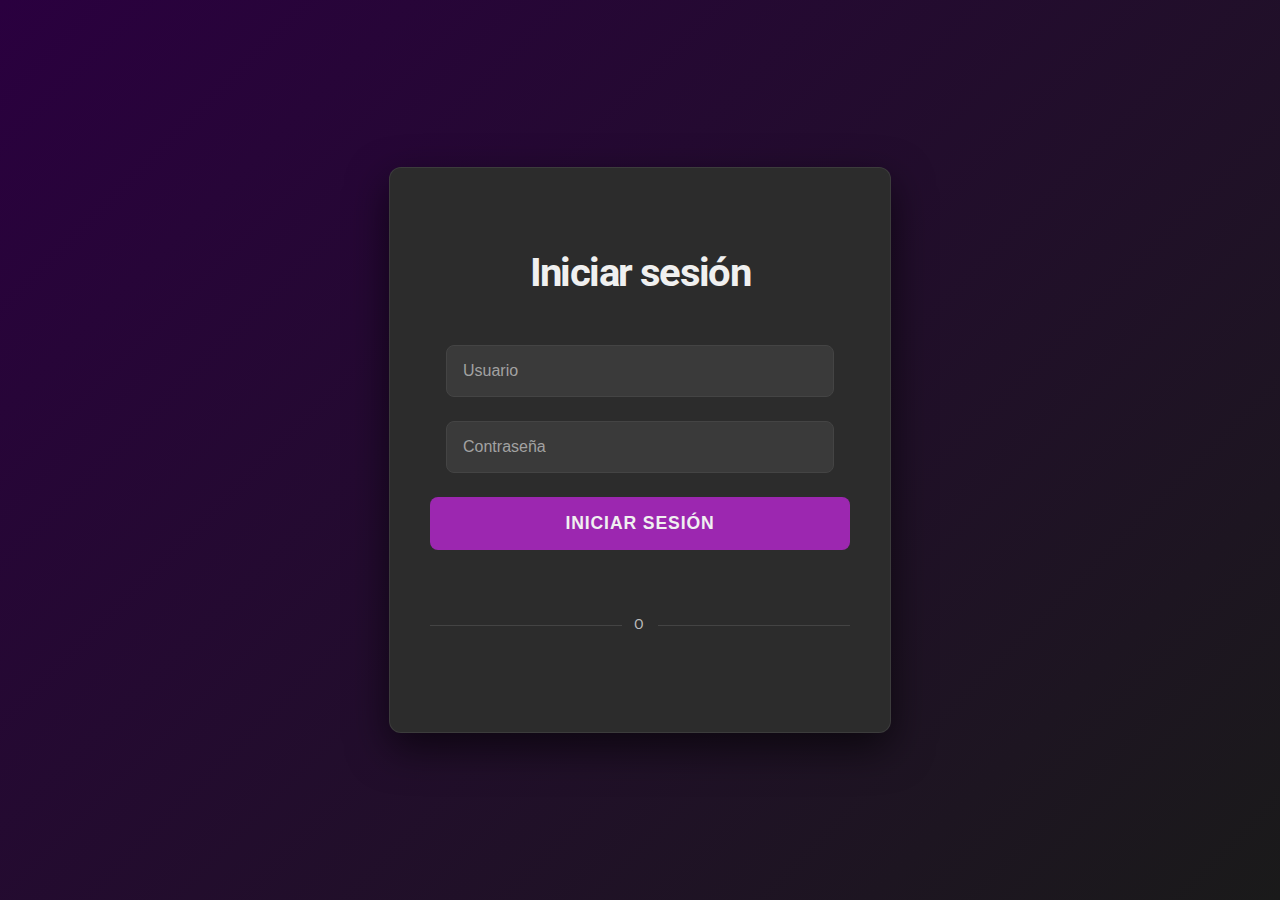
<file: index.html>
<!DOCTYPE html>
<html lang="es">
<head>
  <meta charset="UTF-8">
  <title>Login</title>
  <link rel="stylesheet" href="css/estiloslogin.css">
  <script src="https://accounts.google.com/gsi/client" async defer></script>
  
</head>
<body>

<div class="login-container">
  <h2>Iniciar sesión</h2>

  <!-- Formulario tradicional -->
  <input type="text" id="usuario" placeholder="Usuario" />
  <input type="password" id="clave" placeholder="Contraseña" />
  <button onclick="loginTradicional()">Iniciar sesión</button>

  <div class="divider"><span>O</span></div>

  <!-- Botón de login con Google -->
  <div id="g_id_onload"
       data-client_id="503082188022-e8hjvf387g38g8f6d4c5jae4incgt239.apps.googleusercontent.com"
       data-context="signin"
       data-callback="handleCredentialResponse"
       data-auto_prompt="false">
  </div>

  <div class="g_id_signin"
       data-type="standard"
       data-shape="rectangular"
       data-theme="outline"
       data-text="sign_in_with"
       data-size="large">
  </div>
</div>

<script>
  function loginTradicional() {
    const user = document.getElementById("usuario").value;
    const pass = document.getElementById("clave").value;

    if (user === "admin" && pass === "1234") {
      alert("Login exitoso como " + user);
      // Aquí podrías redirigir o guardar sesión
      localStorage.setItem("nombre", user);
      localStorage.setItem("email", user + "@example.com");
      window.location.href = "bienvenida.html";
    } else {
      alert("Usuario o contraseña incorrectos");
    }
  }

  function handleCredentialResponse(response) {
    const jwt = response.credential;
    const payload = JSON.parse(atob(jwt.split('.')[1]));

    localStorage.setItem("nombre", payload.name);
    localStorage.setItem("email", payload.email);
    localStorage.setItem("foto", payload.picture);
    window.location.href = "bienvenida.html";
  }

</script>

</body>
</html>
</file>
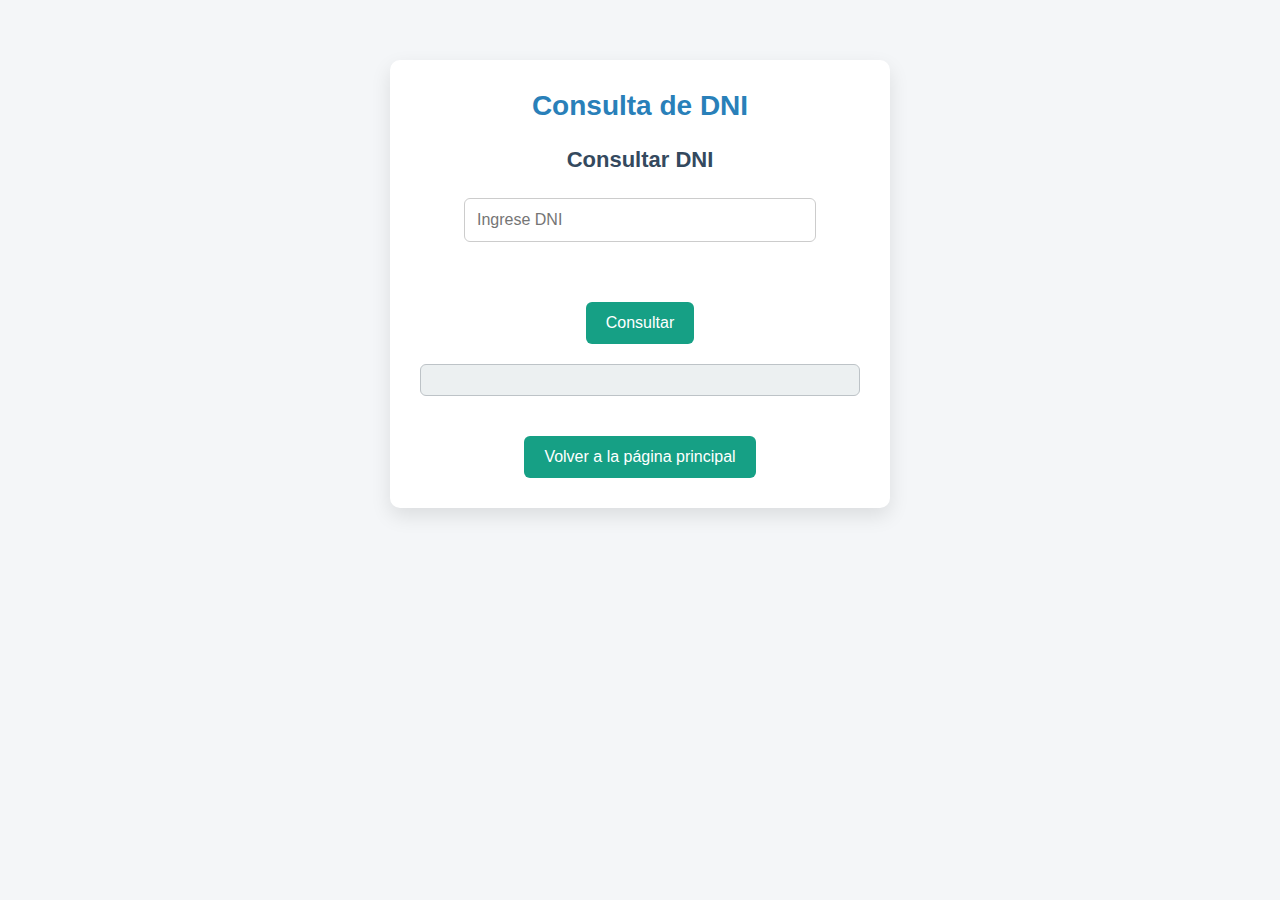
<file: dni.html>
<!DOCTYPE html>
<html lang="es">
<head>
  <meta charset="UTF-8">
  <meta name="viewport" content="width=device-width, initial-scale=1">
  <title>Consulta de DNI y RUC</title>
  <link rel="stylesheet" href="css/estilodni.css">
</head>
<body>
  <div class="container">
    <h1>Consulta de DNI </h1>

    <div class="form-container">
      <!-- DNI -->
      <div class="card">
        <h2>Consultar DNI</h2>
        <input type="text" id="dni" placeholder="Ingrese DNI">
        <button onclick="consultarDNI()">Consultar</button>
        <div id="resultado-dni" class="resultado"></div>
      </div>

    

  <script src="js/script.js"></script>

    <!-- Botón para volver a la página principal -->
<div>
    <button onclick="location.href='bienvenida.html'">Volver a la página principal</button>
</div>
</body>
</html>
</file>
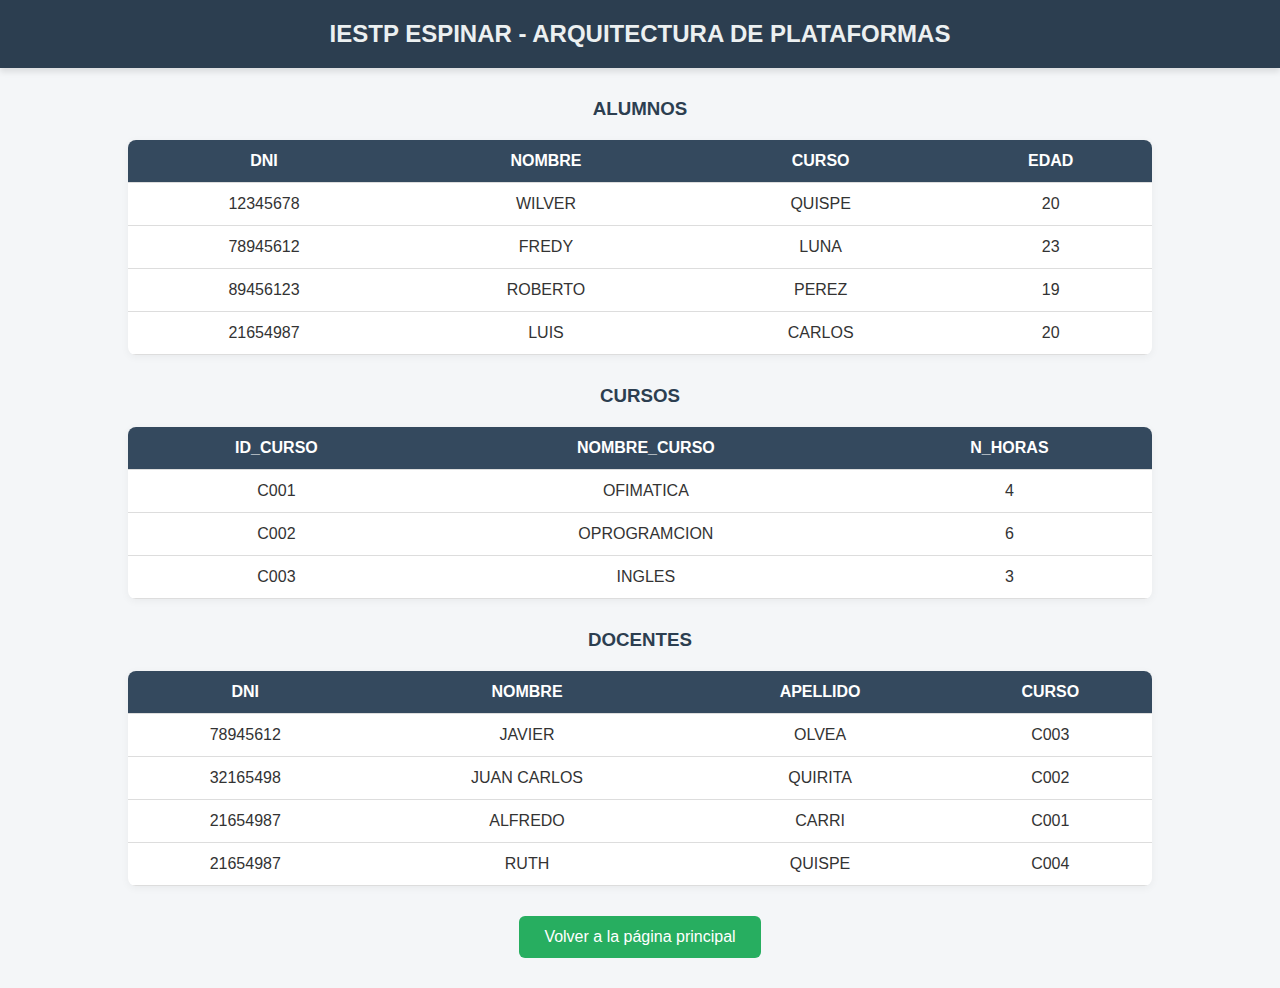
<file: examen1.html>
<!DOCTYPE html>
<html lang="es">
<head>
    <meta charset="UTF-8">
    <meta name="viewport" content="width=device-width, initial-scale=1.0">
    <link rel="stylesheet" href="css/estiloexamen1.css">
    <title>Docentes</title>
</head>
<body>

    <div class="cuadro-encabezado">IESTP ESPINAR - ARQUITECTURA DE PLATAFORMAS</div>

    <h3>ALUMNOS</h3>
    <table id="alumnos">
        <thead>
            <tr>
                <th>DNI</th>
                <th>NOMBRE</th>
                <th>CURSO</th>
                <th>EDAD</th>
            </tr>
        </thead>
        <tbody>
            <!-- Aquí se llenan los alumnos desde JS -->
        </tbody>
    </table>

    <h3>CURSOS</h3>
    <table id="cursos">
        <thead>
            <tr>
                <th>ID_CURSO</th>
                <th>NOMBRE_CURSO</th> <!-- corregido el error tipográfico -->
                <th>N_HORAS</th>
            </tr>
        </thead>
        <tbody>
            <!-- Aquí se llenan los cursos desde JS -->
        </tbody>
    </table>

    <h3>DOCENTES</h3>
    <table id="docentes">
        <thead>
            <tr>
                <th>DNI</th>
                <th>NOMBRE</th>
                <th>APELLIDO</th>
                <th>CURSO</th>
            </tr>
        </thead>
        <tbody>
            <!-- Aquí se llenan los docentes desde JS -->
        </tbody>
    </table>

    <!-- Scripts -->
    <script src="js/jquery.js"></script>
    <script src="js/cursos.js"></script>
    <script src="js/alumnos.js"></script>
    <script src="js/docentes.js"></script>
    <!-- Botón para volver a la página principal -->
<div>
    <button onclick="location.href='bienvenida.html'">Volver a la página principal</button>
</div>

</body>
</html>
</file>
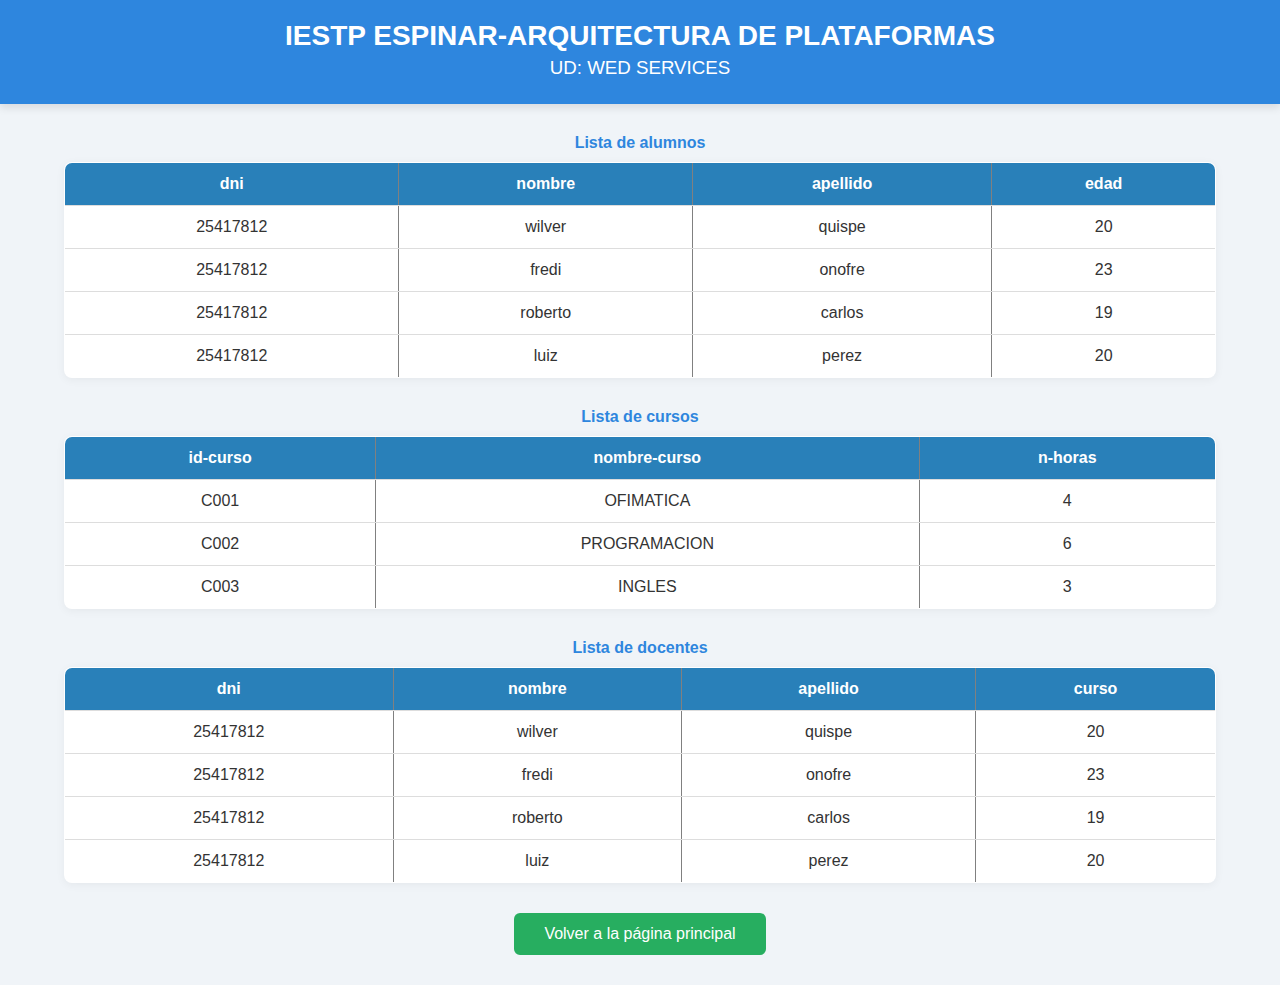
<file: examen2.html>
<!DOCTYPE html>
<html lang="es">
<head>
    <meta charset="UTF-8">
    <meta name="viewport" content="width=device-width, initial-scale=1.0">
    <link rel="stylesheet" href="css/estiloexamen2.css">
    <title>IESTP - ESPINAR</title>
</head>
<body>
    <div class="info-general">
        <h2 id="institucion"></h2>
        <h3 id="periodo"></h3>
        <h3 id="alumno"></h3> 
        <h3 id="ud"></h3>
    </div>

    <h4>Lista de alumnos</h4>
    <table id="tabla-alumno" border="1">
        <thead>
            <tr>
                <th>dni</th>
                <th>nombre</th>
                <th>apellido</th>
                <th>edad</th>
            </tr>
        </thead>
        <tbody>

        </tbody>
    </table>

    <h4>Lista de cursos</h4>
    <table id="tabla-curso" border="1">
        <thead>
            <tr>
                <th>id-curso</th>
                <th>nombre-curso</th>
                <th>n-horas</th>
                
            </tr>
        </thead>
        <tbody>

        </tbody>
    </table>
    
    <h4>Lista de docentes</h4>
    <table id="tabla-docente" border="1">
        <thead>
            <tr>
                <th>dni</th>
                <th>nombre</th>
                <th>apellido</th>
                <th>curso</th>
                
            </tr>
        </thead>
        <tbody>

        </tbody>
    </table>

    <script src="js/jquery.js"></script>
    <script src="js/app.js"></script>
    <!-- Botón para volver a la página principal -->
<div>
    <button onclick="location.href='bienvenida.html'">Volver a la página principal</button>
</div>

    
</body>
</html>
</file>
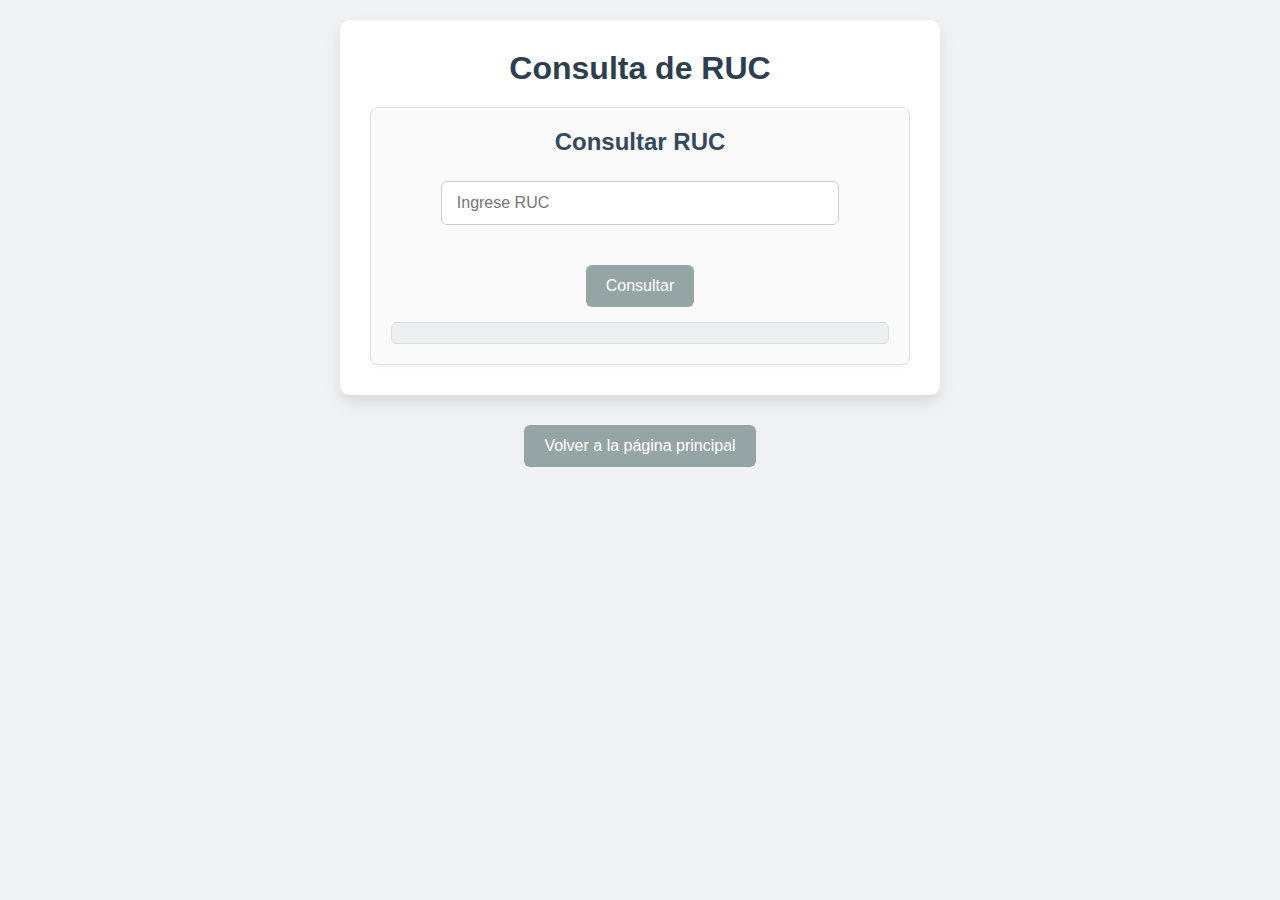
<file: ruc.html>
<!DOCTYPE html>
<html lang="es">
<head>
  <meta charset="UTF-8">
  <meta name="viewport" content="width=device-width, initial-scale=1">
  <title>Consulta de DNI y RUC</title>
  <link rel="stylesheet" href="css/estilosruc.css">
</head>
<body>
  <div class="container">
    <h1>Consulta de RUC</h1>

    <div class="form-container">
      <!-- RUC -->
      <div class="card">
        <h2>Consultar RUC</h2>
        <input type="text" id="ruc" placeholder="Ingrese RUC">
        <button onclick="consultarRUC()">Consultar</button>
        <div id="resultado-ruc" class="resultado"></div>
      </div>
    </div>
  </div>

  <script src="js/script.js"></script>

    <!-- Botón para volver a la página principal -->
<div>
    <button onclick="location.href='bienvenida.html'">Volver a la página principal</button>
</div>
</body>
</html>
</file>
<file: css/estiloslogin.css>
@import url('https://fonts.googleapis.com/css2?family=Roboto:wght@300;400;700&display=swap');
@import url('https://fonts.googleapis.com/css2?family=Montserrat:wght@400;700&display=swap');

/* --- Variables CSS --- */
:root {
    /* Colores base */
    --color-background-dark: #1a1a1a;
    --color-container-dark: #2c2c2c;
    --color-primary-purple: #9c27b0;
    --color-primary-purple-hover: #7b1fa2;
    --color-accent-purple: #d500f9;
    --color-text-light: #f0f0f0;
    --color-text-muted: #bdbdbd;
    --color-border-dark: #444444;
    --color-focus-ring: rgba(156, 39, 176, 0.4);
    --color-gradient-start: #2a003f;
    --color-gradient-end: #1a1a1a;
    --color-gradient-accent: linear-gradient(to right, #9c27b0, #d500f9);

    /* Brillo */
    --color-glow-start: rgba(156, 39, 176, 0.5);
    --color-glow-end: rgba(156, 39, 176, 0);

    /* Espaciado */
    --space-xs: 8px;
    --space-sm: 12px;
    --space-md: 16px;
    --space-lg: 24px;
    --space-xl: 40px;

    /* Bordes y sombras */
    --border-radius-sm: 8px;
    --border-radius-md: 12px;
    --shadow-dark-subtle: 0 5px 15px rgba(0, 0, 0, 0.4);
    --shadow-dark-strong: 0 15px 40px rgba(0, 0, 0, 0.6);

    /* Transiciones */
    --transition-speed: 0.3s;
    --transition-easing: ease-in-out;
}

/* --- Body --- */
body {
    font-family: 'Roboto', sans-serif;
    background: linear-gradient(135deg, var(--color-gradient-start), var(--color-gradient-end));
    display: flex;
    justify-content: center;
    align-items: center;
    min-height: 100vh;
    margin: 0;
    color: var(--color-text-light);
    line-height: 1.6;
    -webkit-font-smoothing: antialiased;
    -moz-osx-font-smoothing: grayscale;
}

/* --- Contenedor Principal --- */
.login-container {
    background-color: var(--color-container-dark);
    padding: var(--space-xl);
    border-radius: var(--border-radius-md);
    box-shadow: var(--shadow-dark-strong);
    text-align: center;
    width: 100%;
    max-width: 420px;
    animation: fadeInScale 0.8s var(--transition-easing) forwards,
               glowEffect 2s infinite alternate ease-in-out;
    position: relative;
    overflow: hidden;
    border: 1px solid rgba(255, 255, 255, 0.08);
}

/* Animaciones */
@keyframes fadeInScale {
    from {
        opacity: 0;
        transform: translateY(20px) scale(0.98);
    }
    to {
        opacity: 1;
        transform: translateY(0) scale(1);
    }
}

@keyframes glowEffect {
    0% {
        box-shadow: var(--shadow-dark-strong),
                    0 0 10px 5px var(--color-glow-start),
                    0 0 20px 10px rgba(156, 39, 176, 0.2);
    }
    50% {
        box-shadow: var(--shadow-dark-strong),
                    0 0 20px 8px var(--color-glow-start),
                    0 0 40px 15px rgba(156, 39, 176, 0.1);
    }
    100% {
        box-shadow: var(--shadow-dark-strong),
                    0 0 10px 5px var(--color-glow-start),
                    0 0 20px 10px rgba(156, 39, 176, 0.2);
    }
}

/* --- Título --- */
h2 {
    margin-bottom: var(--space-xl);
    color: var(--color-text-light);
    font-weight: 700;
    font-size: 2.5em;
    letter-spacing: -0.04em;
}

/* --- Inputs --- */
input[type="text"],
input[type="password"] {
    width: calc(100% - (var(--space-md) * 2));
    padding: var(--space-md);
    margin-bottom: var(--space-lg);
    background-color: #3a3a3a;
    color: var(--color-text-light);
    border: 1px solid var(--color-border-dark);
    border-radius: var(--border-radius-sm);
    font-size: 1em;
    outline: none;
    transition: border-color var(--transition-speed) var(--transition-easing),
                box-shadow var(--transition-speed) var(--transition-easing);
    box-sizing: border-box;
    appearance: none;
}

input::placeholder {
    color: var(--color-text-muted);
    opacity: 0.8;
}

input:focus {
    border-color: var(--color-primary-purple);
    box-shadow: 0 0 0 3px var(--color-focus-ring);
}

/* --- Botón de Login --- */
button {
    background: var(--color-primary-purple);
    color: var(--color-text-light);
    padding: var(--space-md) var(--space-lg);
    border: none;
    border-radius: var(--border-radius-sm);
    cursor: pointer;
    font-size: 1.1em;
    font-weight: 700;
    letter-spacing: 0.05em;
    text-transform: uppercase;
    transition: background var(--transition-speed) var(--transition-easing),
                transform 0.2s var(--transition-easing),
                box-shadow var(--transition-speed) var(--transition-easing);
    width: 100%;
    margin-bottom: var(--space-lg);
}

button:hover {
    background: var(--color-primary-purple-hover);
    transform: translateY(-3px);
    box-shadow: var(--shadow-dark-subtle);
}

button:active {
    transform: translateY(0);
    box-shadow: none;
    background: var(--color-primary-purple);
}

/* --- Divider --- */
.divider {
    display: flex;
    align-items: center;
    text-align: center;
    margin: var(--space-xl) 0;
    color: var(--color-text-muted);
    font-size: 0.85em;
    text-transform: uppercase;
    letter-spacing: 0.15em;
}

.divider::before,
.divider::after {
    content: '';
    flex: 1;
    border-bottom: 1px solid var(--color-border-dark);
}

.divider:not(:empty)::before {
    margin-right: var(--space-sm);
}

.divider:not(:empty)::after {
    margin-left: var(--space-sm);
}

/* --- Google Sign-In --- */
.g_id_signin {
    display: flex;
    justify-content: center;
    margin-top: var(--space-lg);
    margin-bottom: var(--space-md);
    filter: brightness(0.9);
    transition: filter 0.3s ease;
}

.g_id_signin:hover {
    filter: brightness(1.1);
}

/* --- Responsivo --- */
@media (max-width: 500px) {
    .login-container {
        margin: var(--space-md);
        padding: var(--space-lg);
        box-shadow: var(--shadow-dark-subtle);
        animation: fadeInScale 0.8s var(--transition-easing) forwards;
    }

    h2 {
        font-size: 2em;
        margin-bottom: var(--space-lg);
    }

    input,
    button {
        padding: var(--space-sm);
        font-size: 0.95em;
    }

    .divider {
        margin: var(--space-lg) 0;
    }
}
</file>
<file: css/estilodni.css>
/* ==== Reset y estructura básica ==== */
* {
  margin: 0;
  padding: 0;
  box-sizing: border-box;
}

body {
  font-family: 'Segoe UI', Tahoma, Geneva, Verdana, sans-serif;
  background-color: #f4f6f8;
  color: #2c3e50;
  padding: 20px;
  text-align: center;
}

/* ==== Contenedor principal ==== */
.container {
  max-width: 500px;
  margin: 40px auto;
  padding: 30px;
  background-color: #ffffff;
  border-radius: 10px;
  box-shadow: 0 8px 20px rgba(0, 0, 0, 0.1);
}

/* ==== Títulos ==== */
h1 {
  font-size: 28px;
  color: #2980b9;
  margin-bottom: 25px;
}

.card h2 {
  font-size: 22px;
  color: #34495e;
  margin-bottom: 15px;
}

/* ==== Formulario ==== */
input[type="text"] {
  width: 80%;
  padding: 12px;
  margin: 10px 0 20px;
  border: 1px solid #ccc;
  border-radius: 6px;
  font-size: 16px;
  transition: border-color 0.3s ease;
}

input[type="text"]:focus {
  border-color: #3498db;
  outline: none;
}

button {
  padding: 12px 20px;
  font-size: 16px;
  background-color: #3498db;
  color: white;
  border: none;
  border-radius: 6px;
  cursor: pointer;
  transition: background-color 0.3s ease;
}

button:hover {
  background-color: #2980b9;
}

/* ==== Resultado de la consulta ==== */
.resultado {
  margin-top: 20px;
  padding: 15px;
  background-color: #ecf0f1;
  border: 1px solid #bdc3c7;
  border-radius: 6px;
  font-size: 16px;
  color: #2c3e50;
}

/* ==== Botón de regreso ==== */
div > button:last-of-type {
  margin-top: 40px;
  background-color: #16a085;
}

div > button:last-of-type:hover {
  background-color: #138d75;
}

/* ==== Responsive ==== */
@media (max-width: 600px) {
  .container {
    padding: 20px;
  }

  input[type="text"] {
    width: 100%;
  }
}
</file>
<file: css/estiloexamen1.css>
/* Reset básico */
body {
    margin: 0;
    padding: 0;
    font-family: Arial, Helvetica, sans-serif;
    background-color: #f4f6f8;
    color: #333;
}

/* Encabezado */
.cuadro-encabezado {
    background-color: #2c3e50;
    color: #ecf0f1;
    text-align: center;
    padding: 20px;
    font-size: 24px;
    font-weight: bold;
    box-shadow: 0 4px 6px rgba(0,0,0,0.1);
}

/* Títulos */
h3 {
    text-align: center;
    color: #2c3e50;
    margin-top: 30px;
}

/* Tablas */
table {
    width: 80%;
    margin: 20px auto;
    border-collapse: collapse;
    background-color: #fff;
    box-shadow: 0 2px 8px rgba(0,0,0,0.05);
    border-radius: 8px;
    overflow: hidden;
}

thead {
    background-color: #34495e;
    color: #fff;
}

th, td {
    padding: 12px 15px;
    text-align: center;
    border-bottom: 1px solid #ddd;
}

tbody tr:hover {
    background-color: #f1f1f1;
}

/* Botón de volver */
button {
    display: block;
    margin: 30px auto;
    padding: 12px 25px;
    background-color: #27ae60;
    color: #fff;
    border: none;
    border-radius: 6px;
    font-size: 16px;
    cursor: pointer;
    transition: background-color 0.3s ease;
}

button:hover {
    background-color: #219150;
}

/* Responsivo */
@media (max-width: 768px) {
    table {
        width: 95%;
    }

    th, td {
        font-size: 14px;
    }

    .cuadro-encabezado {
        font-size: 18px;
        padding: 15px;
    }
}
</file>
<file: css/estiloexamen2.css>
/* Reset básico */
body {
    margin: 0;
    padding: 0;
    font-family: 'Segoe UI', Tahoma, Geneva, Verdana, sans-serif;
    background-color: #f0f4f8;
    color: #333;
}

/* Información general */
.info-general {
    background-color: #2e86de;
    color: #fff;
    padding: 20px;
    text-align: center;
    box-shadow: 0 4px 8px rgba(0,0,0,0.1);
    margin-bottom: 30px;
}

.info-general h2 {
    margin: 0;
    font-size: 28px;
}

.info-general h3 {
    margin: 5px 0;
    font-weight: normal;
}

/* Títulos */
h4 {
    text-align: center;
    color: #2e86de;
    margin-top: 25px;
    margin-bottom: 10px;
}

/* Tablas */
table {
    width: 90%;
    margin: 0 auto 30px auto;
    border-collapse: collapse;
    background-color: #fff;
    border-radius: 8px;
    overflow: hidden;
    box-shadow: 0 2px 10px rgba(0,0,0,0.05);
}

table thead {
    background-color: #2980b9;
    color: #fff;
}

table th, table td {
    padding: 12px 15px;
    text-align: center;
    border-bottom: 1px solid #ddd;
}

table tbody tr:hover {
    background-color: #f1f1f1;
}

/* Botón */
button {
    display: block;
    margin: 30px auto;
    padding: 12px 30px;
    background-color: #27ae60;
    color: white;
    font-size: 16px;
    border: none;
    border-radius: 6px;
    cursor: pointer;
    transition: background-color 0.3s;
}

button:hover {
    background-color: #219150;
}

/* Responsividad */
@media (max-width: 768px) {
    table {
        width: 100%;
    }

    .info-general h2 {
        font-size: 22px;
    }

    .info-general h3 {
        font-size: 16px;
    }

    table th, table td {
        font-size: 14px;
        padding: 8px;
    }
}
</file>
<file: css/estilosruc.css>
/* Reset básico */
* {
  margin: 0;
  padding: 0;
  box-sizing: border-box;
}

body {
  font-family: 'Segoe UI', Tahoma, Geneva, Verdana, sans-serif;
  background: #f0f2f5;
  color: #333;
  padding: 20px;
  text-align: center;
}

.container {
  max-width: 600px;
  margin: auto;
  background: #ffffff;
  padding: 30px;
  border-radius: 10px;
  box-shadow: 0 8px 16px rgba(0, 0, 0, 0.1);
}

h1 {
  color: #2c3e50;
  margin-bottom: 20px;
}

.card {
  background: #fafafa;
  padding: 20px;
  border-radius: 8px;
  border: 1px solid #e0e0e0;
  box-shadow: 0 2px 5px rgba(0,0,0,0.05);
}

.card h2 {
  margin-bottom: 15px;
  color: #34495e;
}

input[type="text"] {
  width: 80%;
  padding: 12px 15px;
  margin: 10px 0;
  border: 1px solid #ccc;
  border-radius: 6px;
  font-size: 16px;
  transition: all 0.3s ease;
}

input[type="text"]:focus {
  border-color: #3498db;
  outline: none;
}

button {
  background-color: #3498db;
  color: white;
  padding: 12px 20px;
  border: none;
  border-radius: 6px;
  font-size: 16px;
  cursor: pointer;
  transition: background-color 0.3s ease;
}

button:hover {
  background-color: #2980b9;
}

.resultado {
  margin-top: 15px;
  font-size: 16px;
  color: #2c3e50;
  background-color: #ecf0f1;
  padding: 10px;
  border-radius: 6px;
  border: 1px solid #dcdde1;
}

/* Botón de volver */
div > button:last-of-type {
  margin-top: 30px;
  background-color: #95a5a6;
}

div > button:last-of-type:hover {
  background-color: #7f8c8d;
}

/* Responsive */
@media (max-width: 600px) {
  input[type="text"] {
    width: 100%;
  }

  .container {
    padding: 20px;
  }
}
</file>
